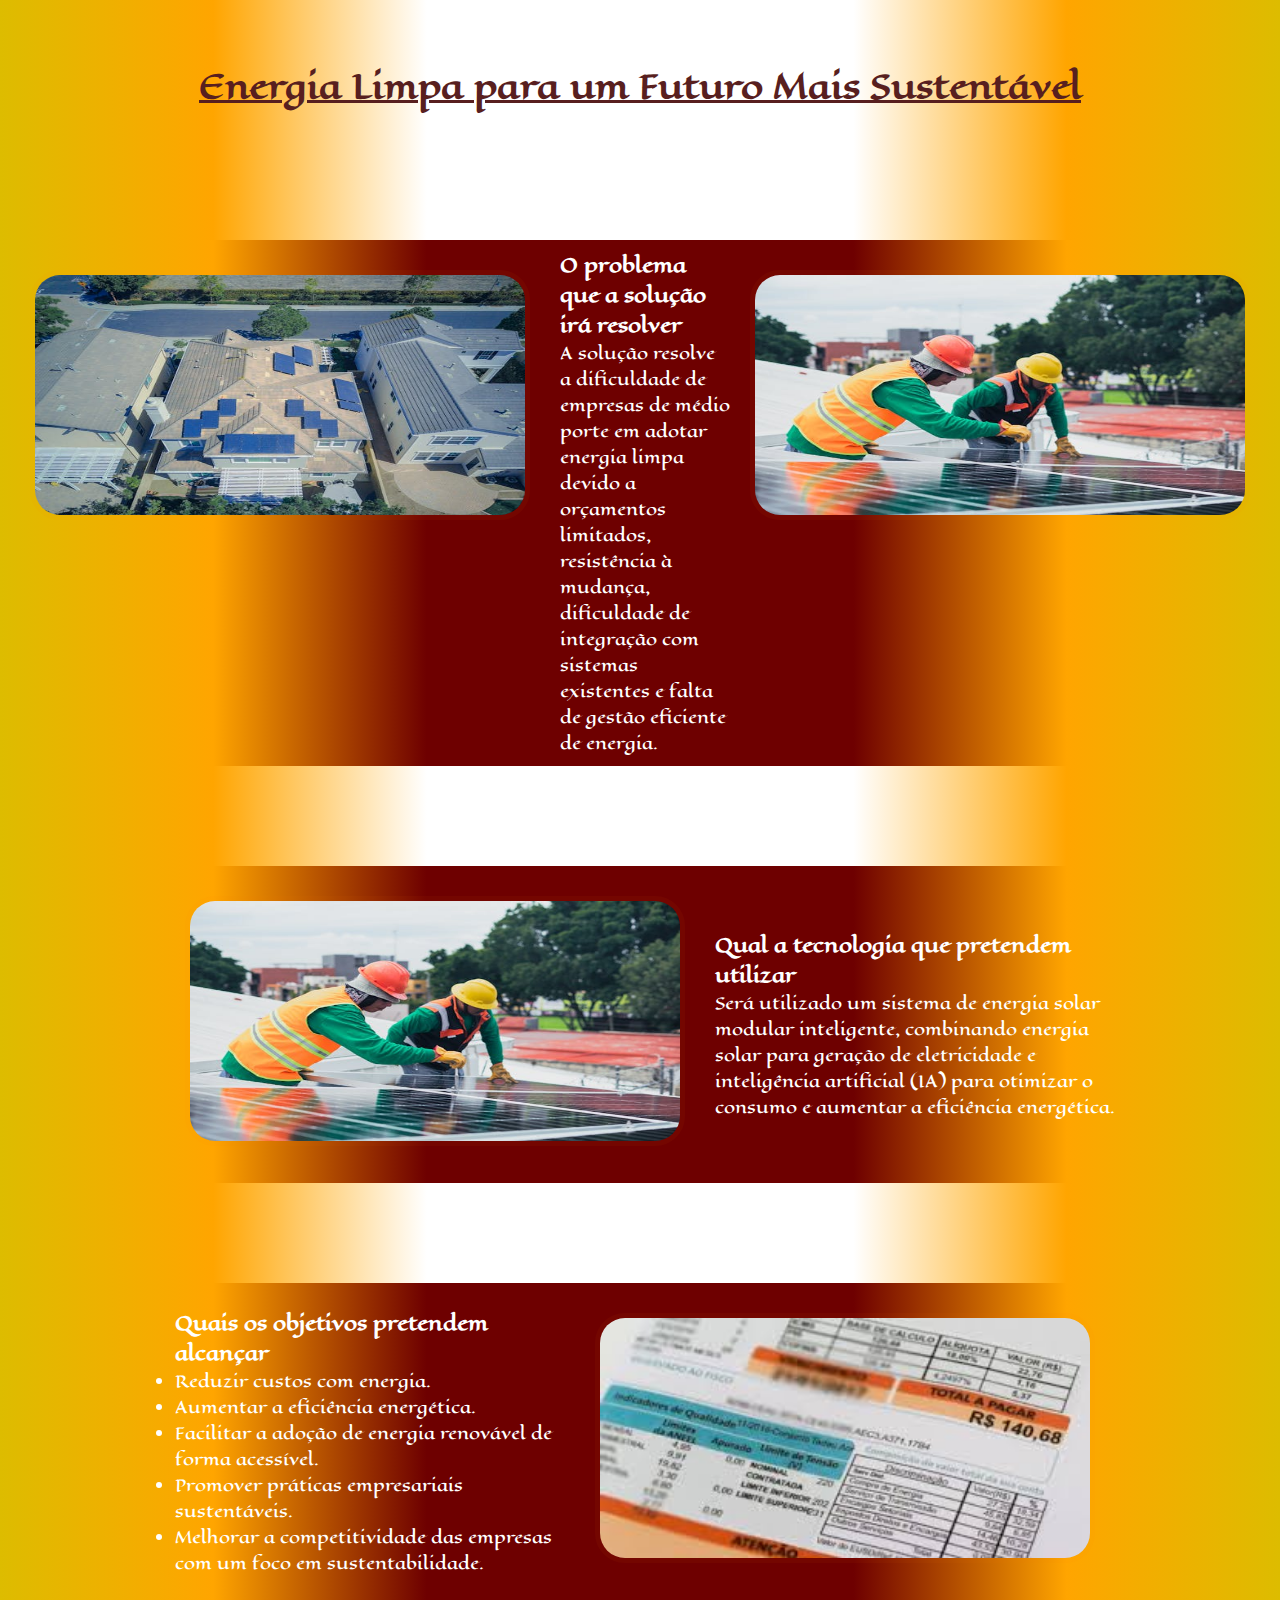
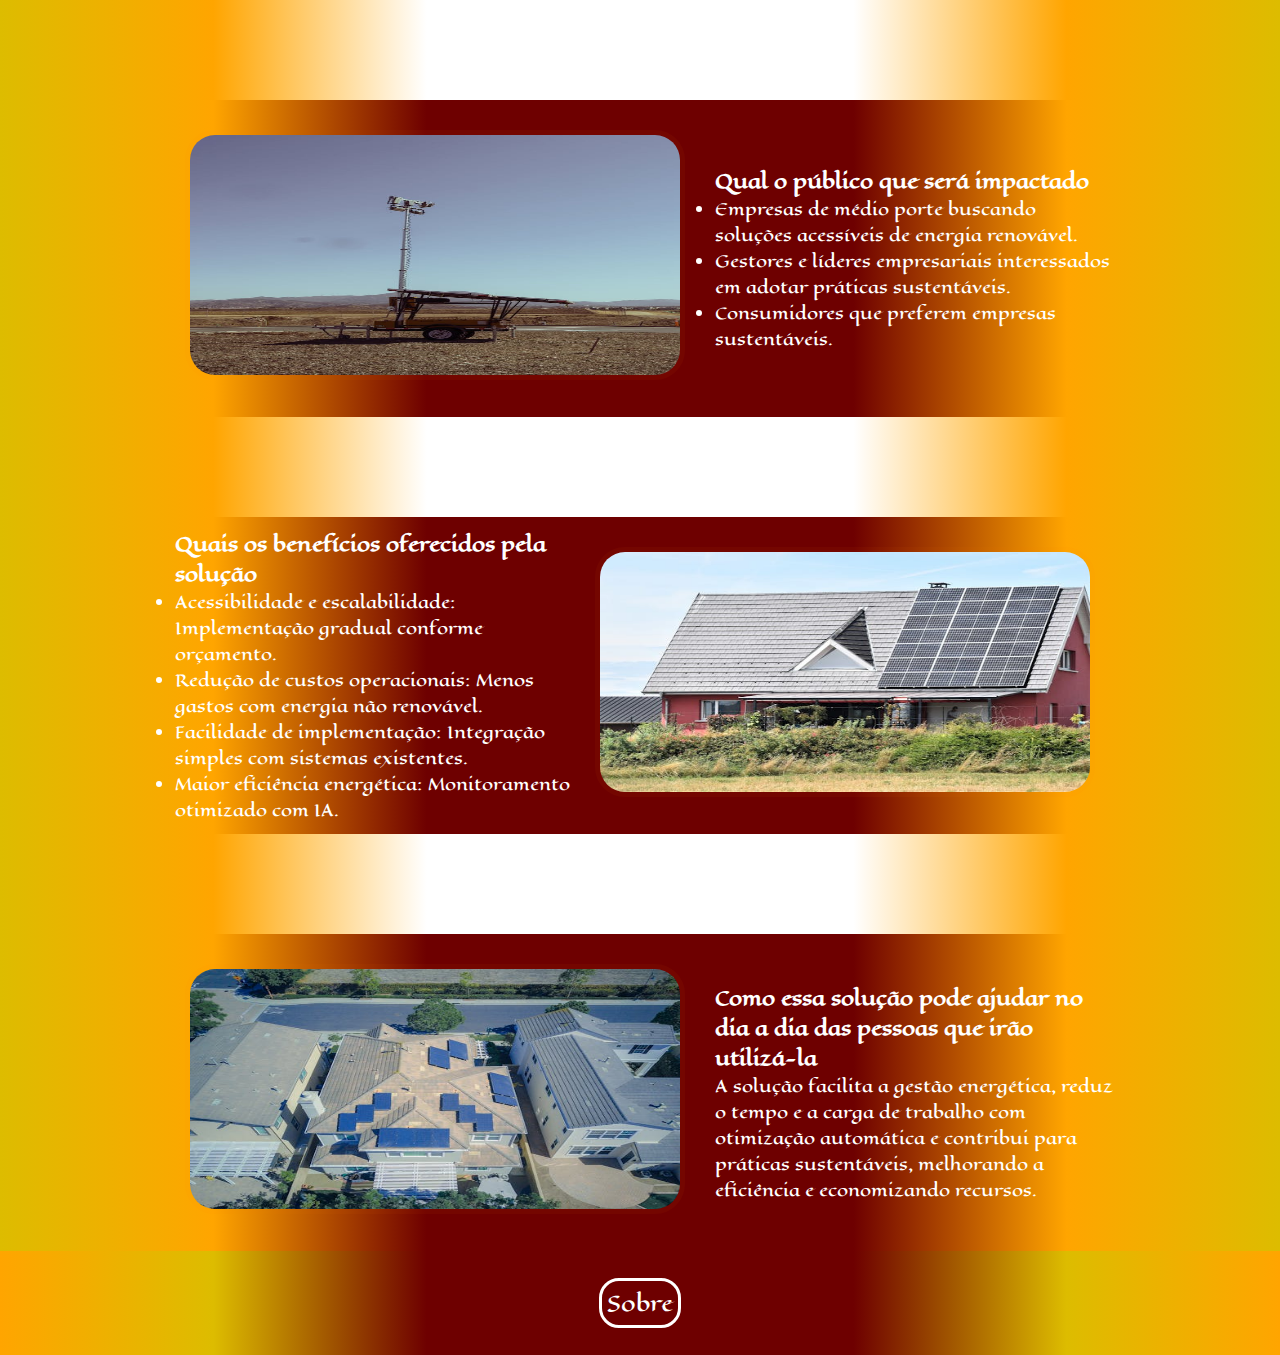
<file: index.html>
<!DOCTYPE html>
<html lang="pt-br">
<head>
    <meta charset="UTF-8">
    <meta name="viewport" content="width=device-width, initial-scale=1.0">
    <title>Bem Vindo</title>
    <link rel="stylesheet" href="https://fonts.googleapis.com/css2?family=Eagle+Lake&display=swap">
    <!--CHAMANDO O 'CSS' EXTERNO-->
    <link rel="stylesheet" href="./src/style.css">
    <style>
        header{
            font-family: Eagle Lake;
        }
        section{
            font-family: Eagle Lake;
        }
        footer{
            font-family: Eagle Lake;
        }
    </style>
</head>
<body>
    <header>
        <h1>Energia Limpa para um Futuro Mais Sustentável</h1>
    </header>

    <section class="section_index"> <!--1-->
        <div class="div2">
            <img id="imagehome1"/>
        </div>
        <div class="div1">
            <h3>O problema que a solução irá resolver</h3>
            <p>A solução resolve a dificuldade de empresas de médio porte em adotar energia limpa devido a orçamentos limitados, resistência à mudança, dificuldade de integração com sistemas existentes e falta de gestão eficiente de energia.</p>
        </div>
        <div class="div3">
            <img id="imagehome2"/>
        </div>
    </section>

    <section class="section_index"> <!--2-->
        <div class="div3_invert">
            <img src="./src/assets/solar3.jpeg" id="imagehome2"/>
        </div>
        <div class="div1_invert">
            <h3>Qual a tecnologia que pretendem utilizar</h3>
            <p>Será utilizado um sistema de energia solar modular inteligente, combinando energia solar para geração de eletricidade e inteligência artificial (IA) para otimizar o consumo e aumentar a eficiência energética.</p>
        </div>
    </section>

    <section class="section_index"> <!--3-->
        <div class="div1">
            <h3>Quais os objetivos pretendem alcançar</h3>
            <ul>
                <li>Reduzir custos com energia.</li>
                <li>Aumentar a eficiência energética.</li>
                <li>Facilitar a adoção de energia renovável de forma acessível.</li>
                <li>Promover práticas empresariais sustentáveis.</li>
                <li>Melhorar a competitividade das empresas com um foco em sustentabilidade.</li>
            </ul>
        </div>
        <div class="div3">
            <img src="./src/assets/contaEnergia.jpeg" id="imagehome2"/>
        </div>
    </section>

    <section class="section_index"> <!--4-->
        <div class="div3_invert">
            <img src="./src/assets/solar5.jpeg" id="imagehome2"/>
        </div>
        <div class="div1_invert">
            <h3>Qual o público que será impactado</h3>
            <ul>
                <li class="li1">Empresas de médio porte buscando soluções acessíveis de energia renovável.</li>
                <li class="li1">Gestores e líderes empresariais interessados em adotar práticas sustentáveis.</li>
                <li class="li1">Consumidores que preferem empresas sustentáveis.</li>
            </ul>
        </div>
    </section>

    <section class="section_index"> <!--5-->
        <div class="div1">
            <h3>Quais os benefícios oferecidos pela solução</h3>
            <ul>
                <li class="li1">Acessibilidade e escalabilidade: Implementação gradual conforme orçamento.</li>
                <li class="li1">Redução de custos operacionais: Menos gastos com energia não renovável.</li>
                <li class="li1">Facilidade de implementação: Integração simples com sistemas existentes.</li>
                <li class="li1">Maior eficiência energética: Monitoramento otimizado com IA.</li>
            </ul>
        </div>
        <div class="div3">
            <img src="./src/assets/solar6.jpeg" id="imagehome2"/>
        </div>
    </section>

    <section class="section_index"> <!--6-->
        <div class="div3">
            <img src="./src/assets/solar4.jpeg" id="imagehome2"/>
        </div>
        <div class="div1">
            <h3>Como essa solução pode ajudar no dia a dia das pessoas que irão utilizá-la</h3>
            <p>A solução facilita a gestão energética, reduz o tempo e a carga de trabalho com otimização automática e contribui para práticas sustentáveis, melhorando a eficiência e economizando recursos.</p>
        </div>
    </section>

    <footer class="footer_index">
        <nav>
            <ul>
                <li><a class="a" href="sobre_grupo.html">Sobre</a></li>
            </ul>
        </nav>
    </footer>
    <!--CHAMANDO O 'JS' EXTERNO-->
    <script src="./src/script.js"></script>
</body>
</html>
</file>
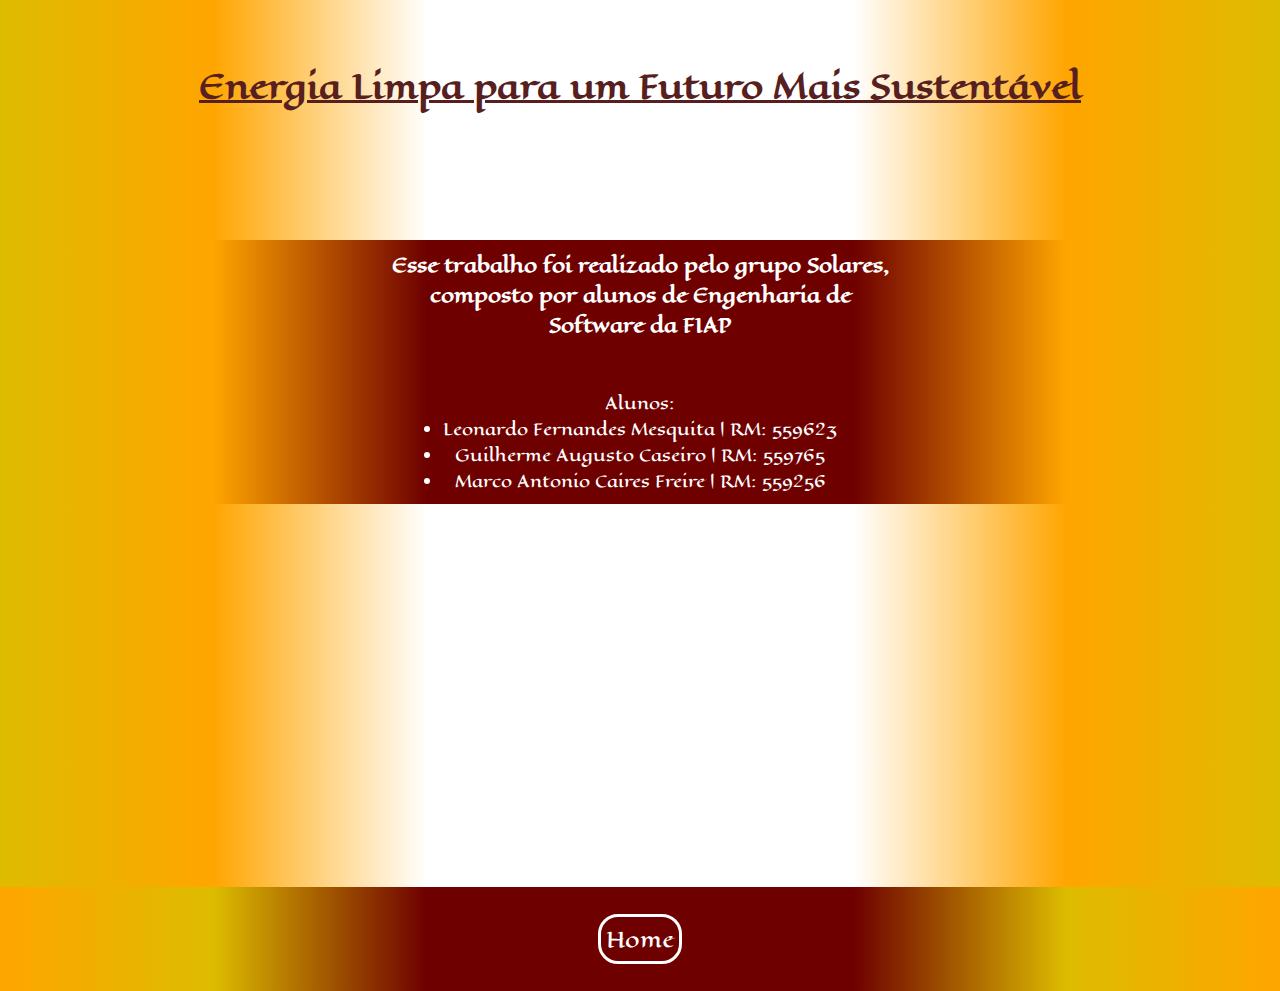
<file: sobre_grupo.html>
<!DOCTYPE html>
<html lang="pt-br">
<head>
    <meta charset="UTF-8">
    <meta name="viewport" content="width=device-width, initial-scale=1.0">
    <title>Sobre o Grupo</title>
    <link rel="stylesheet" href="https://fonts.googleapis.com/css2?family=Eagle+Lake&display=swap">
    <!--CHAMANDO O 'CSS' EXTERNO-->
    <link rel="stylesheet" href="./src/style.css">
    <style>
        header{
            font-family: Eagle Lake;
        }
        section{
            font-family: Eagle Lake;
        }
        footer{
            font-family: Eagle Lake;
        }
    </style>
</head>
<body>
    <header>
        <h1>Energia Limpa para um Futuro Mais Sustentável</h1>
    </header>

    <section class="section_sobre">
        <div class="div_sobre">
            <h3 class="h3">Esse trabalho foi realizado pelo grupo Solares, composto por alunos de Engenharia de Software da FIAP</h3>
        </div>
        <div class="div_sobre">
            <p>Alunos:</p>
            <ul class="ul">
                <li>Leonardo Fernandes Mesquita | RM: 559623</li>
                <li>Guilherme Augusto Caseiro | RM: 559765</li>
                <li>Marco Antonio Caires Freire | RM: 559256</li>
            </ul>
        </div>
    </section>

    <footer class="footer_sobre">
        <nav>
            <ul>
                <li><a class="a" href="index.html">Home</a></li>
            </ul>
        </nav>
    </footer>
</body>
</html>
</file>
<file: src/style.css>
*{
    margin:0;
    padding:0;
    box-sizing: border-box;
}

header{
    height: 90px;
    align-items: center;
}

header h1{
    color: #581f1f;
    padding-top: 10px;
    justify-self: center;
    text-decoration: underline;
    margin-top: 50px;
}

body{
    background-image: linear-gradient(to right, #ddbc00, #ffa500, #ffffff, #ffffff, #ffffff, #ffa500, #ddbc00);
}

.section_index{
    color: #ffffff;
    background-image: linear-gradient(to right, #ddbc00, #ffa500, #6e0000, #6e0000, #6e0000, #ffa500, #ddbc00);
    display: flex;
    justify-content: center;
    margin-top: 100px;
    padding: 10px;
}

.section_sobre{
    color: #ffffff;
    background-image: linear-gradient(to right, #ddbc00, #ffa500, #6e0000, #6e0000, #6e0000, #ffa500, #ddbc00);
    margin-top: 100px;
    padding: 10px;
}

.h3{
    justify-self: center;
    max-width: 500px;
    text-align: center;
    margin-bottom: 50px;
}

.div_sobre{
    justify-self: center;
    text-align: center;
}

#imagehome1{
    border: solid 5px #ff7b000c;
    border-radius: 30px;
    height: 250px;
    width: 500px;
    margin: 20px;
}

#imagehome2{
    border: solid 5px #ff7b000c;
    border-radius: 30px;
    height: 250px;
    width: 500px;
    margin: 20px;
}

.div1{
    align-self: center;
    justify-self: center;
    max-width: 400px;
    margin-left: 10px;
}

.div1_invert{
    align-self: center;
    justify-self: center;
    max-width: 400px;
    margin-left: 10px;
}

.div2{
    justify-self: left;
}

.div3{
    justify-self: right;
}

.div3_invert{
    justify-self: left;
}

.footer_sobre{
    margin-top: 383px;
}

footer nav ul{
    background-image: linear-gradient(to right, #ffa500, #ddbc00, #6e0000, #6e0000, #6e0000, #ddbc00, #ffa500);
    list-style: none;
    justify-self: center;
    align-items: center;
    padding: 1.7rem;
    gap: 20px;
    width: 1280px;
}

footer nav ul a{
    display: flex;
    justify-self: center;
    color: #ffffff;
    text-decoration: none;
    border: solid #ffffff;
    border-radius: 20px;
    padding: 5px;
    font-size: 1.3rem;
}

footer nav ul a:hover{
    text-decoration: underline;
    color: black;
    border-color: black;
    background-color: #ffffff;
}
</file>
